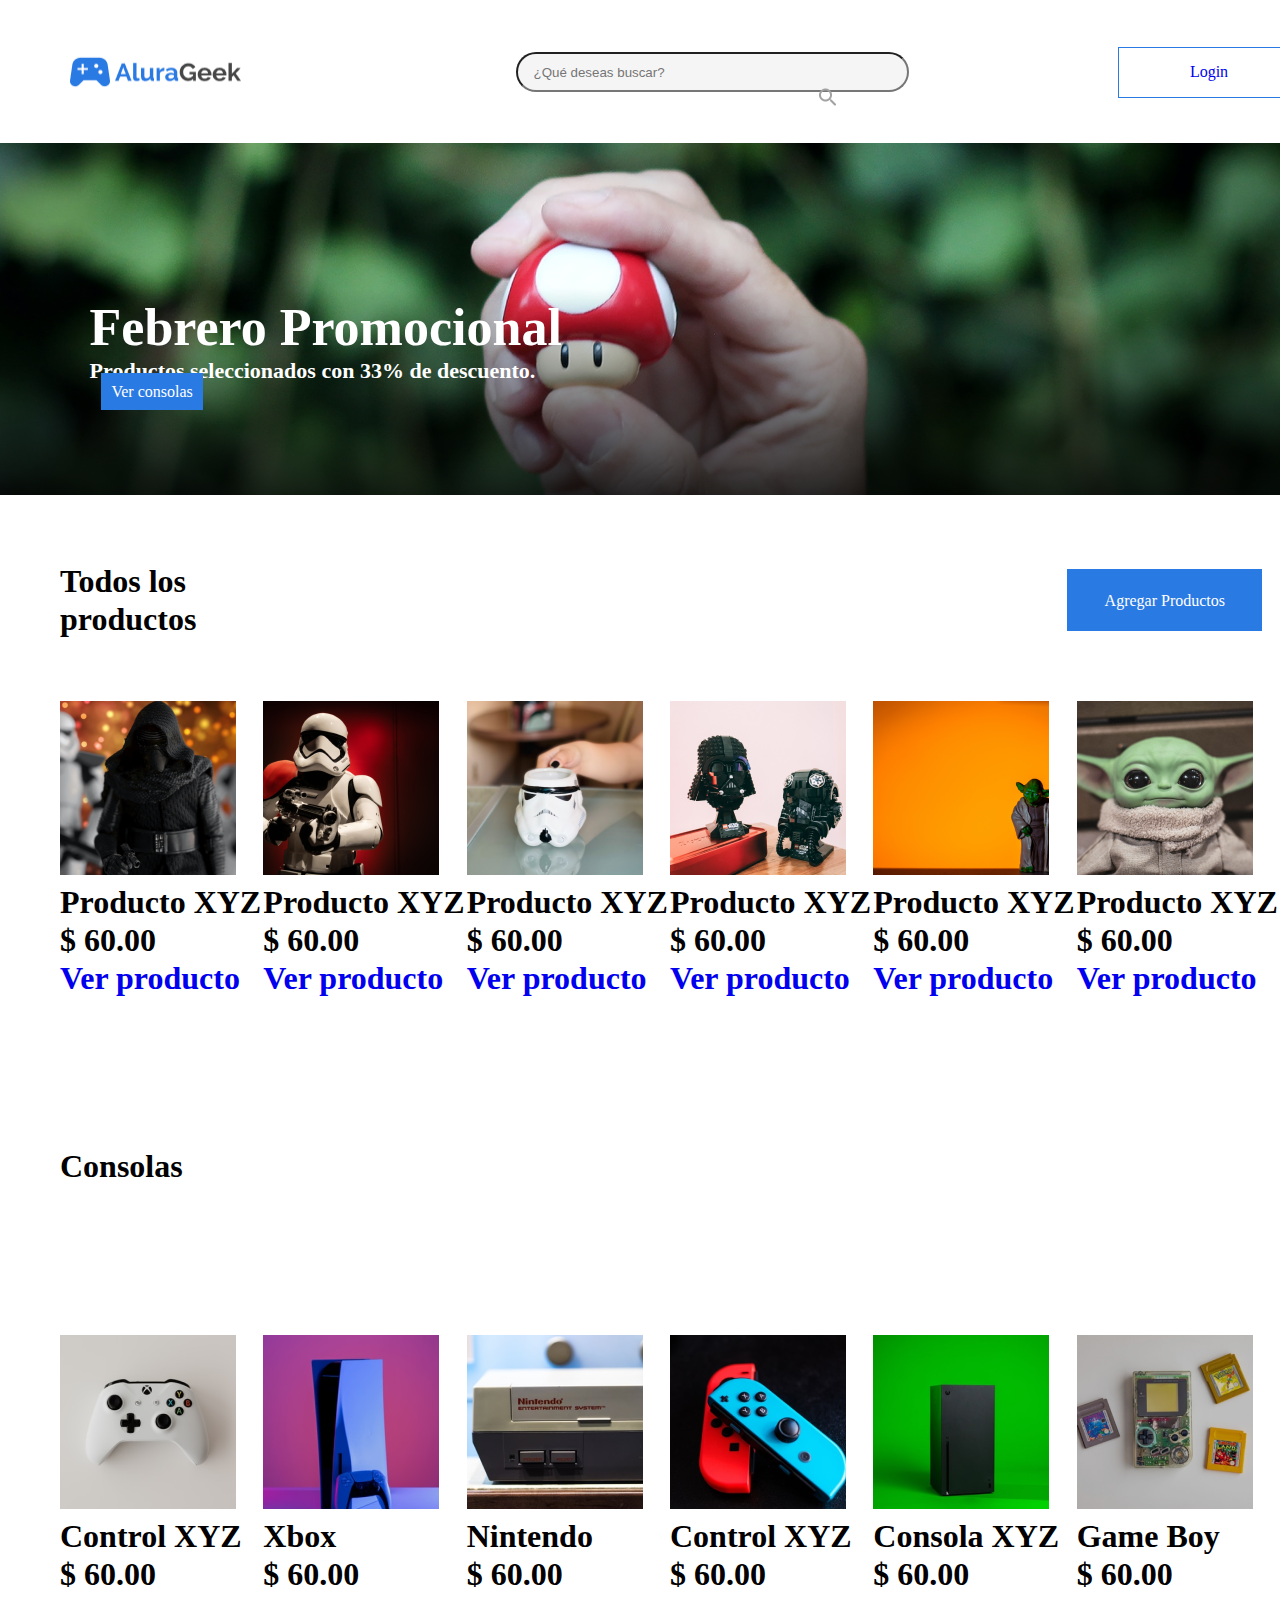
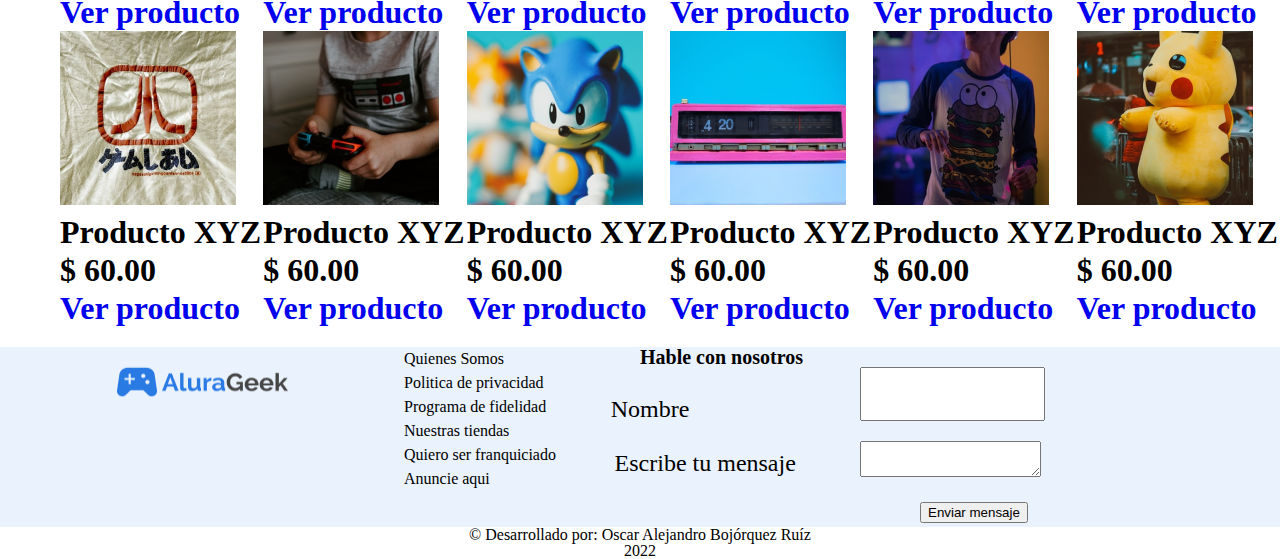
<file: index.html>
<!DOCTYPE html>
<html lang="en">
<head>
    <meta charset="UTF-8">
    <meta http-equiv="X-UA-Compatible" content="IE=edge">
    <meta name="viewport" content="width=device-width, initial-scale=1.0">
    <title>AluraGeek</title>
    <link rel="stylesheet" href="css/reset.css">
    <link rel="stylesheet" href="css/index.css">
</head>
<body>
    <header class="encabezado">
        <img class="logo" src="assets/img/Logo.png" alt="Logo de la tienda">
        <input type="search" class="search" placeholder="¿Qué deseas buscar?">
        <img class="lupa" src="assets/img/Vector (3).png" alt="Lupa">
        <a class="btn-login" href="#">Login</a>
    </header>
    <div class="banner">
        <img class="img-banner" src="assets/img/banner-image.png" alt="Banner promocional">
    </div>
    <div class="texto">
        <h1 class="titulo">Febrero Promocional</h1>
        <h2 class="parrafo">Productos seleccionados con 33% de descuento.</h2>
        <a class="btn-consolas" href="#">Ver consolas</a>
    </div>
    <div class="contenedor">
        <h1 class="productos"> Todos los productos </h1>
        <a class="btn-agregar" href="#">Agregar Productos</a>
    </div>
    <section>
        <div class="productos">
            <div class="catalogo--div">
              <img src="assets/img/unsplash_1VV1MRafd7A.png" />
              <p>Producto XYZ</p>
              <p>$ 60.00</p>
              <a class="catalogo--a" href="producto.html">Ver producto</a>
            </div>
    
            <div class="catalogo--div">
              <img src="assets/img/unsplash_4OHkK555s1A.png" />
              <p>Producto XYZ</p>
              <p>$ 60.00</p>
              <a class="catalogo--a" href="producto.html">Ver producto</a>
            </div>
    
            <div class="catalogo--div">
              <img src="assets/img/unsplash_6FDXGY9J6y4.png" />
              <p>Producto XYZ</p>
              <p>$ 60.00</p>
              <a class="catalogo--a" href="producto.html">Ver producto</a>
            </div>
    
            <div class="catalogo--div">
              <img src="assets/img/unsplash_epRFE_hBNjo.png" />
              <p>Producto XYZ</p>
              <p>$ 60.00</p>
              <a class="catalogo--a" href="producto.html">Ver producto</a>
            </div>
    
            <div class="catalogo--div">
              <img src="assets/img/unsplash_KeGToDVN0l4.png" />
              <p>Producto XYZ</p>
              <p>$ 60.00</p>
              <a class="catalogo--a" href="producto.html">Ver producto</a>
            </div>
    
            <div class="catalogo--div">
              <img src="assets/img/unsplash_R8L1l9RN198.png" />
              <p>Producto XYZ</p>
              <p>$ 60.00</p>
              <a class="catalogo--a" href="producto.html">Ver producto</a>
            </div>
        </div>
    </section>
    <h1 class="productos"> Consolas </h1>
    <section>
        <div class="productos">
            <div class="catalogo--div">
              <img src="assets/img/unsplash_0POwK6iAiRQ7.png" />
              <p>Control XYZ</p>
              <p>$ 60.00</p>
              <a class="catalogo--a" href="producto.html">Ver producto</a>
            </div>
    
            <div class="catalogo--div">
              <img src="assets/img/unsplash_caNzzoxls8Q8.png" />
              <p>Xbox</p>
              <p>$ 60.00</p>
              <a class="catalogo--a" href="producto.html">Ver producto</a>
            </div>
    
            <div class="catalogo--div">
              <img src="assets/img/unsplash_ZV7lnfyQLmA9.png" />
              <p>Nintendo</p>
              <p>$ 60.00</p>
              <a class="catalogo--a" href="producto.html">Ver producto</a>
            </div>
    
            <div class="catalogo--div">
              <img src="assets/img/unsplash_wa5z9o9fgjw10.png" />
              <p>Control XYZ</p>
              <p>$ 60.00</p>
              <a class="catalogo--a" href="producto.html">Ver producto</a>
            </div>
    
            <div class="catalogo--div">
              <img src="assets/img/unsplash_Zjn4dT993-g11.png" />
              <p>Consola XYZ</p>
              <p>$ 60.00</p>
              <a class="catalogo--a" href="producto.html">Ver producto</a>
            </div>
    
            <div class="catalogo--div">
                <img src="assets/img/unsplash_k-xYhI3-gJM12.png" />
                <p>Game Boy</p>
                <p>$ 60.00</p>
                <a class="catalogo--a" href="producto.html">Ver producto</a>
              </div>
              
            <div class="catalogo--div">
              <img src="assets/img/unsplash_fMP-oCze3AY13.png" />
              <p>Producto XYZ</p>
              <p>$ 60.00</p>
              <a class="catalogo--a" href="producto.html">Ver producto</a>
            </div>

            <div class="catalogo--div">
                <img src="assets/img/unsplash_bUgaIaZysH014.png" />
                <p>Producto XYZ</p>
                <p>$ 60.00</p>
                <a class="catalogo--a" href="producto.html">Ver producto</a>
              </div>
      
              <div class="catalogo--div">
                <img src="assets/img/unsplash_sYVY_ZKwaxU15.png" />
                <p>Producto XYZ</p>
                <p>$ 60.00</p>
                <a class="catalogo--a" href="producto.html">Ver producto</a>
              </div>
      
              <div class="catalogo--div">
                <img src="assets/img/unsplash_jMT6BrgBuXU16.png" />
                <p>Producto XYZ</p>
                <p>$ 60.00</p>
                <a class="catalogo--a" href="producto.html">Ver producto</a>
              </div>
      
              <div class="catalogo--div">
                <img src="assets/img/unsplash_MxVkWPiJALs17.png" />
                <p>Producto XYZ</p>
                <p>$ 60.00</p>
                <a class="catalogo--a" href="producto.html">Ver producto</a>
              </div>
      
              <div class="catalogo--div">
                <img src="assets/img/unsplash_r27umXAelDc18.png" />
                <p>Producto XYZ</p>
                <p>$ 60.00</p>
                <a class="catalogo--a" href="producto.html">Ver producto</a>
              </div>
        </div>
    </section>
    <section class="about--section">
        <div>
          <img class="logo" src="assets/img/Logo.png" alt="Logo de la tienda">
          <ul>
            <li>Quienes Somos</li>
            <li>Politica de privacidad</li>
            <li>Programa de fidelidad</li>
            <li>Nuestras tiendas</li>
            <li>Quiero ser franquiciado</li>
            <li>Anuncie aqui</li>
          </ul>
        </div>
  
        <form class="formulario" onsubmit="evitarRecarga(event)">
          <h3>Hable con nosotros</h3>
  
          <div class="grupo-form">
            <label for="input">Nombre</label>
            <input maxlength="40" id="input" />
          </div>
  
          <div class="grupo-form">
            <label for="textarea">Escribe tu mensaje</label>
            <textarea maxlength="120" id="textarea"></textarea>
          </div>
  
          <button class="formulario--button" onclick="enviarMensaje();">Enviar mensaje</button>
        </form>
      </section>
    </section>
    <footer class="pie">
        <p>© Desarrollado por: Oscar Alejandro Bojórquez Ruíz</p>
        <p>2022</p>
    </footer>
</body>
<script src="js/rodapie.js"></script>
</html>
</file>
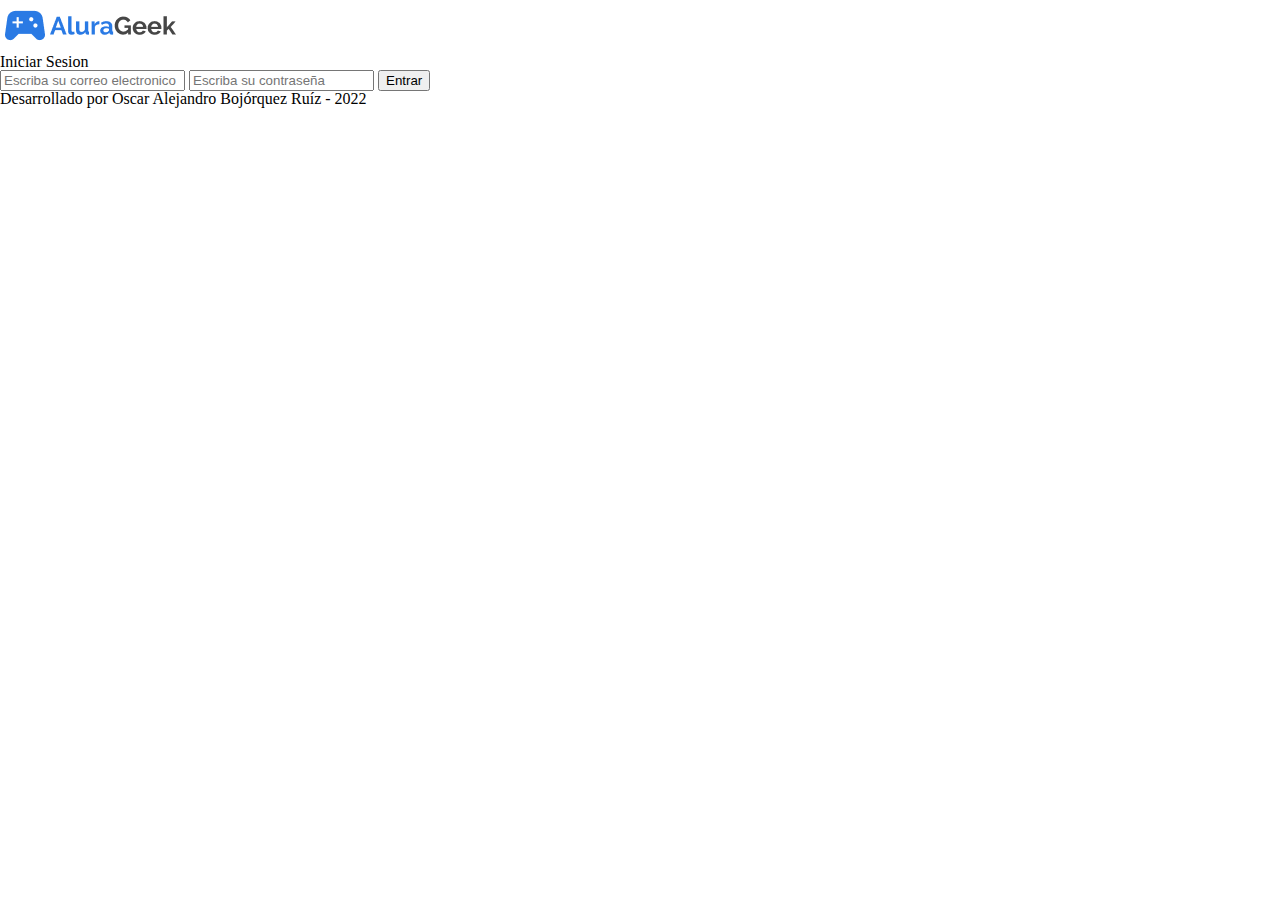
<file: login.html>
<!DOCTYPE html>

<html lang="es">

  <head>

    <meta charset="UTF-8" />
    <meta name="viewport" content="width=device-width, initial-scale=1.0" />

    <title>Alura Geek</title>

    <link rel="stylesheet" href="css/reset.css" />
    
  </head>

  <body>

    <header class="header">
      <div class="logo--div" onclick="location.href='index.html'">
        <img src="assets/img/Logo.png">
      </div>

    <section class="login--section">
      <form class="formulario--login">
        <h3>Iniciar Sesion</h3>

        <input
          type="email"
          placeholder="Escriba su correo electronico"
          id="email"
        />

        <input
          type="password"
          placeholder="Escriba su contraseña"
          id="password"
        />

        <button class="formulario--button" onclick="validarUsuario();">
          Entrar
        </button>
      </form>
    </section>
    <footer>
      <p>Desarrollado por Oscar Alejandro Bojórquez Ruíz - 2022</p>
    </footer>
    <script src="js/rodapie.js"></script>
  </body>
</html>
</file>
<file: css/index.css>
.encabezado{
    background: #FFFFFF;
    display: flex;
    flex-direction: row;
    justify-content: space-between;
    align-items: center;
    padding: 2px 0px;
    gap: 20px;
    width: 1300px;
    height: 115px;
    flex: none;
    order: 0;
    flex-grow: 0;
    margin-top: 1%;
}
.logo{
    margin: 1.5% 5%;
    width: 176px;
    height: 50px;
    flex: none;
    order: 0;
    flex-grow: 0;
}
.search{
    display: flex;
    flex-direction: row;
    align-items: center;
    padding: 8px 16px;
    gap: 8px;
    width: 393px;
    height: 40px;
    background: #F5F5F5;
    border-radius: 20px;
    flex: none;
    order: 1;
    flex-grow: 0;
}
.lupa{
    position: absolute;
    left: 64%;
    top: 9.8%;
    bottom: 16.43%;
}
.btn-login{
    box-sizing: border-box;
    display: flex;
    flex-direction: row;
    justify-content: center;
    align-items: center;
    padding: 16px;
    gap: 10px;
    width: 182px;
    height: 51px;
    border: 1px solid #2A7AE4;
    flex: none;
    order: 1;
    flex-grow: 0;
    text-decoration: none;
}
.banner{
    display: flex;
    justify-content: flex-end;
    align-items: center;
    padding: 32px;
    gap: 16px;
    width: 1300px;
    height: 352px;
    flex: none;
    order: 1;
    align-self: stretch;
    flex-grow: 0;
    margin-top: 14%;
}
.img-banner{
    margin-top: -400px;
}
.texto{
    margin-top: -430px;
    margin-left: 7%;
}
.titulo{
    width: 751px;
    height: 61px;
    font-family: 'Raleway';
    font-style: normal;
    font-weight: 700;
    font-size: 52px;
    line-height: 61px;
    color: #FFFFFF;
    flex: none;
    order: 0;
    flex-grow: 0;
}
.parrafo{
    width: 751px;
    height: 26px;
    font-family: 'Raleway';
    font-style: normal;
    font-weight: 700;
    font-size: 22px;
    line-height: 26px;
    color: #FFFFFF;
    flex: none;
    order: 1;
    flex-grow: 0;
}
.btn-consolas{
    color: #FFFFFF;
    padding: 10px;
    background: #2A7AE4;
    margin-left: 1%;
    text-decoration: none;
}
.contenedor{
    margin-top: 100px;
    display: flex;
    flex-direction: row;
    justify-content: space-between;
    align-items: center;
    padding: 0px;
    gap: 871px;
    width: 1133px;
    height: 51px;
    flex: none;
    order: 0;
    flex-grow: 0;
}
.productos{
    margin-top: 150px;
    margin-left: 60px;
    font-family: 'Raleway';
    font-style: normal;
    font-weight: 700;
    font-size: 32px;
    line-height: 38px;
}
.btn-agregar{
    display: flex;
    flex-direction: row;
    justify-content: center;
    align-items: center;
    padding: 16px;
    gap: 10px;
    width: 163px;
    height: 30px;
    background: #2A7AE4;
    flex: none;
    order: 1;
    flex-grow: 0;
    margin-top: 150px;
    font-family: 'Raleway';
    font-style: normal;
    font-weight: 400;
    font-size: 16px;
    line-height: 19px;
    color: #FFFFFF;
    text-decoration: none;
}
.catalogo--section {
    padding: 0.5rem 3rem 0.5rem 3rem;
  }
  .productos {
    display: grid;
    grid-template-columns: auto auto auto auto auto auto;
  }
  .productos .catalogo--div:nth-child(5) {
    display: block;
  }
  .productos .catalogo--div:nth-child(6) {
    display: block;
  }

.catalogo--a{
    text-decoration: none;
}
.about--section {
    display: grid;
    grid-template-columns: 50% 50%;
    width: 100%;
    height: 180px;
    background: #EAF2FD;
    font-size: 24px;
    margin-top: 20px;
  }
  .about--section div {
    width: 100%;
    display: flex;
    justify-content: space-evenly;
  }
  .about--section div h2 {
    padding: 0px;
    justify-content: center;
    align-items: flex-start;
    font-size: 22px;
  }
  .about--section div h2 img {
    height: 1.4rem;
  }
  .about--section div ul li {
    font-size: 16px;
    padding: 4px;
  }
  h3{
    font-size: 20px;
    font-weight: bold;
  }
  label{
    margin-left: -200px;
    margin-top: 30px;
  }
  textarea{
    margin-left: -110px;
    margin-top: 20px;
  }
  .formulario {
    width: 90%;
  }
  .formulario--button{
    margin-left: 280px;
    margin-top: 25px;
  }
.pie{
    text-align: center;
}
</file>
